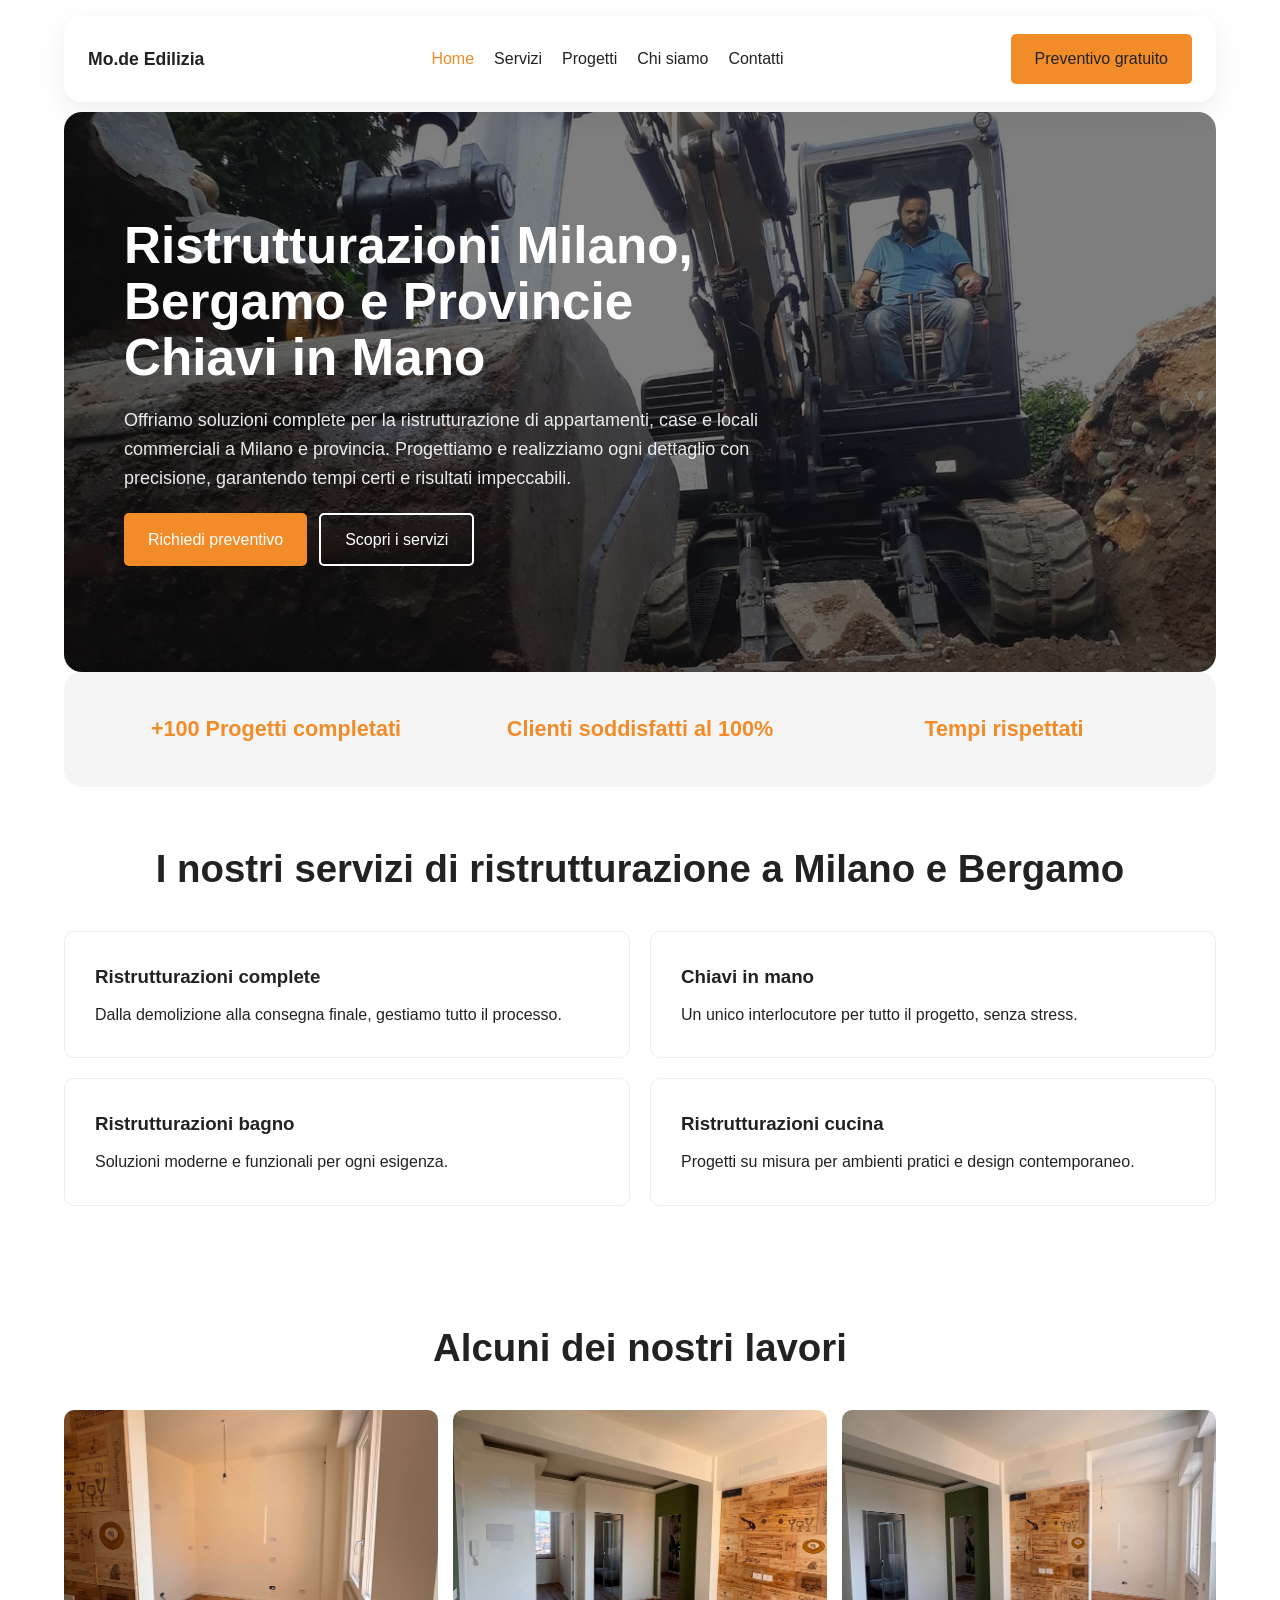
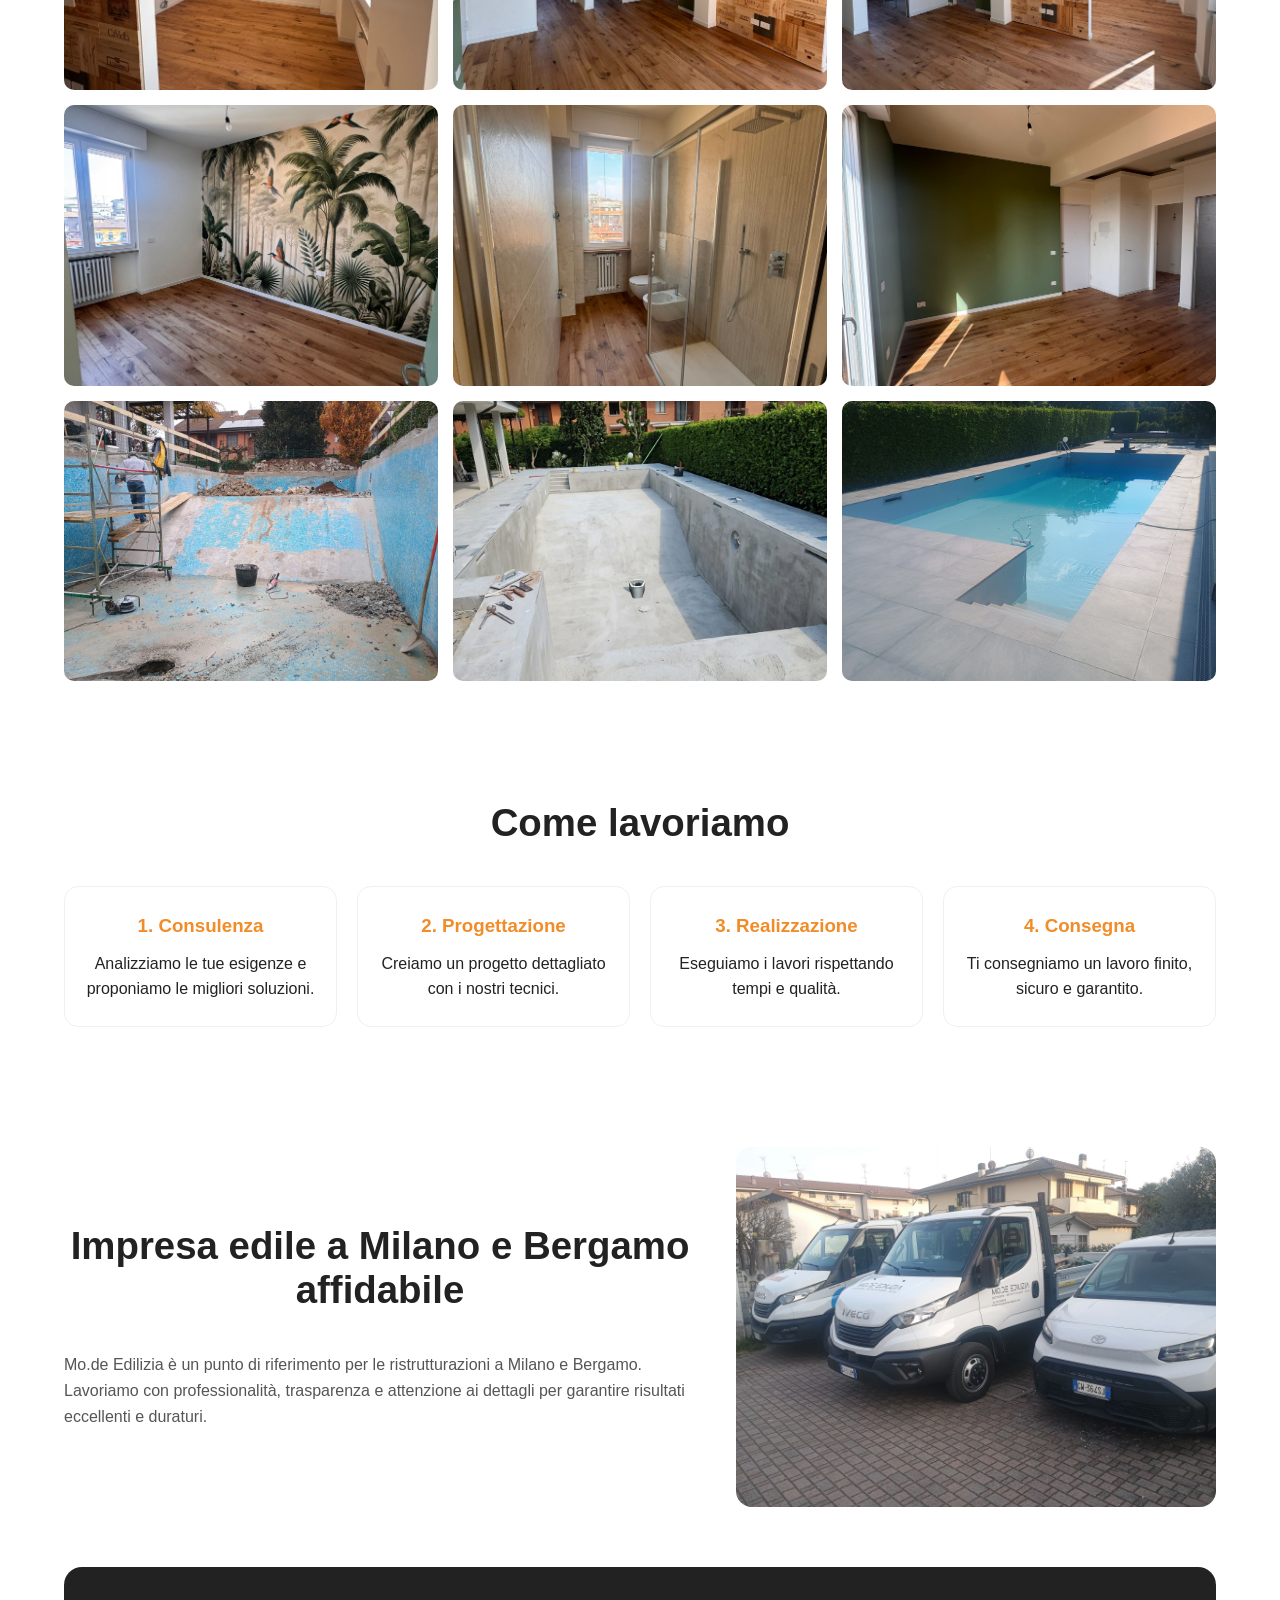
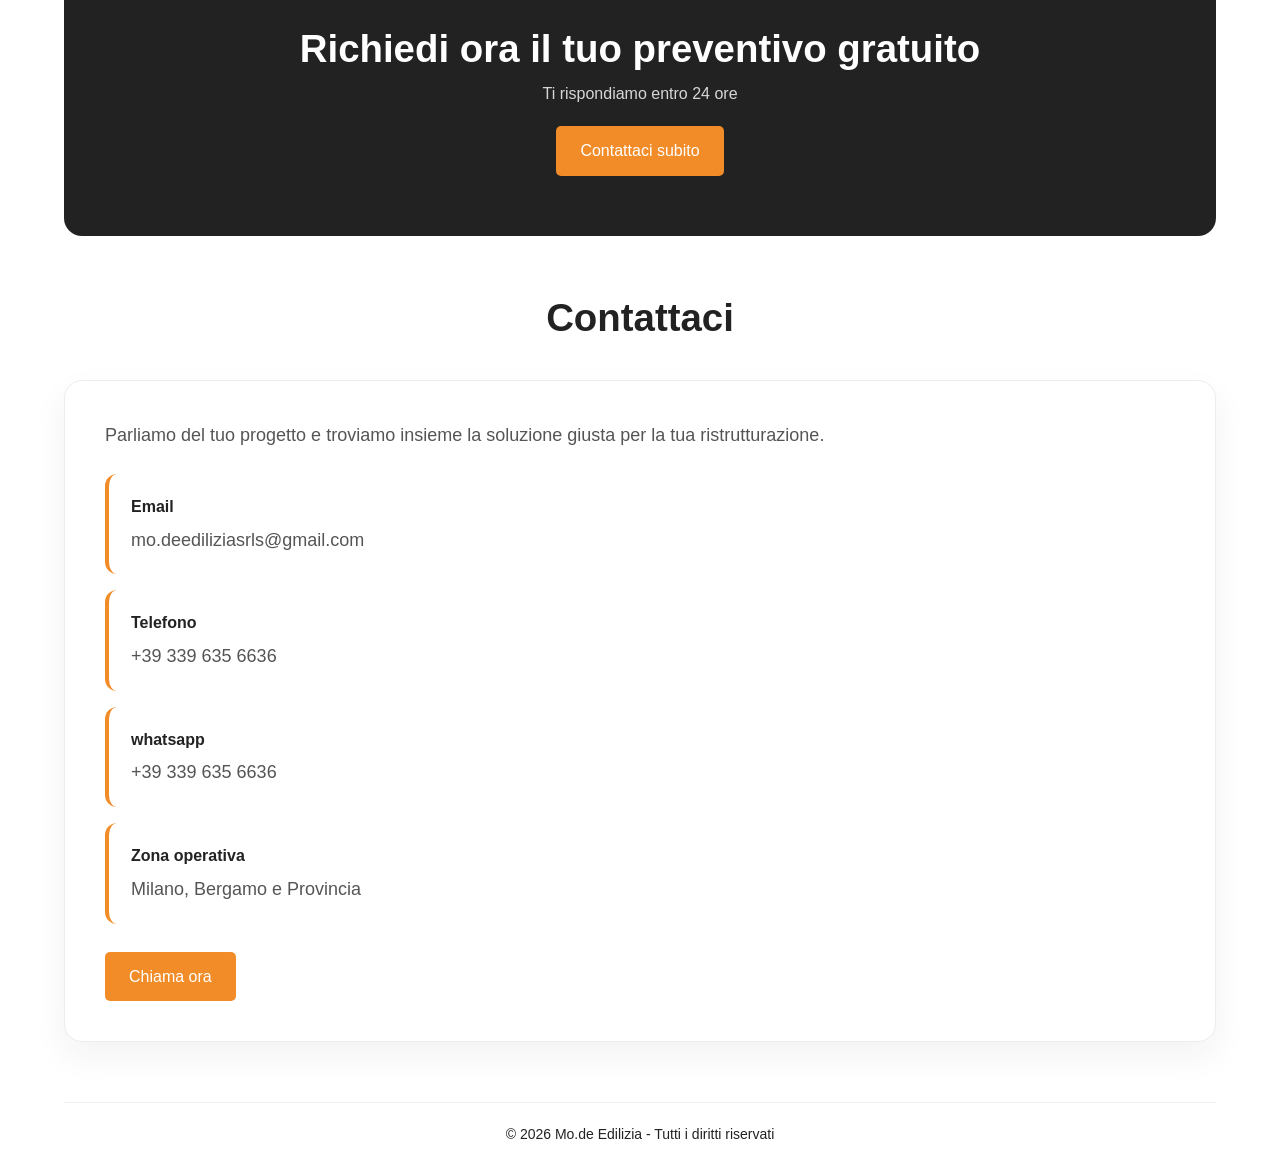
<file: index.html>
﻿<!DOCTYPE html>
<html lang="it">


<head>
	<!-- Básico -->
	<meta charset="UTF-8">
	<meta name="viewport" content="width=device-width, initial-scale=1.0">
	<meta http-equiv="X-UA-Compatible" content="IE=edge">

	<!-- Título SEO -->
	<title>Ristrutturazione Milano e Provincia | Mo.de Edilizia</title>

	<!-- Meta Description -->
	<meta name="description"
		content="Ristrutturazioni a Milano e provincia con soluzioni chiavi in mano. Mode Edilizia offre lavori rapidi, design moderno e risultati sicuri al 100%. Affidati a professionisti per trasformare il tuo immobile.">

	<!-- Palavras-chave (menos importante hoje, mas ainda ok usar) -->
	<meta name="keywords"
		content="ristrutturazione Milano, edilizia Milano, lavori chiavi in mano, ristrutturazioni casa, impresa edile Milano">

	<!-- Autor -->
	<meta name="author" content="Mo.de Edilizia">

	<!-- Indexação -->
	<meta name="robots" content="index, follow">

	<!-- Canonical -->
	<link rel="canonical" href="https://mode-edilizia.it/">

	<!-- Idioma -->
	<meta http-equiv="Content-Language" content="it-IT">

	<!-- Favicon -->
	<link rel="icon" href="/favicon.ico" type="image/x-icon">
	<link rel="shortcut icon" href="/favicon.ico" type="image/x-icon">

	<!-- Open Graph (Facebook, WhatsApp) -->
	<meta property="og:title" content="Ristrutturazione Milano e Provincia | Mo.de Edilizia">
	<meta property="og:description"
		content="Ristrutturazioni professionali a Milano con soluzioni chiavi in mano, tempi certi e qualità garantita.">
	<meta property="og:type" content="website">
	<meta property="og:url" content="https://mode-edilizia.it/">
	<meta property="og:image" content="https://mode-edilizia.it/preview.jpg">

	<!-- SEO Local (Schema.org) -->
	<script type="application/ld+json">
  {
    "@context": "https://schema.org",
    "@type": "LocalBusiness",
    "name": "Mo.de Edilizia",
    "url": "https://mode-edilizia.it",
    "description": "Ristrutturazioni a Milano e provincia con soluzioni chiavi in mano.",
    "areaServed": "Milano",
    "address": {
      "@type": "PostalAddress",
      "addressLocality": "Milano",
      "addressCountry": "IT"
    }
  }
  </script>

  <link rel="stylesheet" href="style.css">

</head>

<body>
	<header class="container header">
		<div class="logo">Mo.de Edilizia</div>

		<button class="nav-toggle" type="button" aria-expanded="false" aria-controls="site-nav" aria-label="Apri il menu">
			<span></span>
			<span></span>
			<span></span>
		</button>

		<nav id="site-nav">
			<ul>
				<li><a href="#hero">Home</a></li>
				<li><a href="#servizi">Servizi</a></li>
				<li><a href="#progetti">Progetti</a></li>
				<li><a href="#chi-siamo">Chi siamo</a></li>
				<li><a href="#contatti">Contatti</a></li>
			</ul>
		</nav>

		<a href="https://wa.me/393396356636" class="btn-primary">Preventivo gratuito</a>
	</header>

	<section id="hero" class="container hero">
		<div class="hero-text">
			<h1>Ristrutturazioni Milano, Bergamo e Provincie Chiavi in Mano</h1>

			<p>
				Offriamo soluzioni complete per la ristrutturazione di appartamenti,
				case e locali commerciali a Milano e provincia. Progettiamo e realizziamo
				ogni dettaglio con precisione, garantendo tempi certi e risultati impeccabili.
			</p>

			<div class="hero-buttons">
				<a href="#contatti" class="btn-primary">Richiedi preventivo</a>
				<a href="#servizi" class="btn-secondary">Scopri i servizi</a>
			</div>
		</div>
	</section>

	<section class="container trust">
		<div>
			<h3>+100 Progetti completati</h3>
		</div>
		<div>
			<h3>Clienti soddisfatti al 100%</h3>
		</div>
		<div>
			<h3>Tempi rispettati</h3>
		</div>
	</section>

	<section id="servizi" class="container servizi">
		<h2>I nostri servizi di ristrutturazione a Milano e Bergamo</h2>

		<div class="servizi-grid">

			<div class="card">
				<h3>Ristrutturazioni complete</h3>
				<p>Dalla demolizione alla consegna finale, gestiamo tutto il processo.</p>
			</div>

			<div class="card">
				<h3>Chiavi in mano</h3>
				<p>Un unico interlocutore per tutto il progetto, senza stress.</p>
			</div>

			<div class="card">
				<h3>Ristrutturazioni bagno</h3>
				<p>Soluzioni moderne e funzionali per ogni esigenza.</p>
			</div>

			<div class="card">
				<h3>Ristrutturazioni cucina</h3>
				<p>Progetti su misura per ambienti pratici e design contemporaneo.</p>
			</div>

		</div>
	</section>

	<section id="progetti" class="container progetti">
		<h2>Alcuni dei nostri lavori</h2>

		<div class="gallery">
			<img src="4.jpeg" alt="Ristrutturazione casa Milano">
			<img src="5.jpeg" alt="Ristrutturazione bagno moderno">
			<img src="6.jpeg" alt="Appartamento ristrutturato Milano">
			<img src="WhatsApp Image 2026-03-18 at 21.13.01.jpeg" alt="Ristrutturazione casa Milano">
			<img src="WhatsApp Image 2026-03-18 at 21.13.02.jpeg" alt="Ristrutturazione bagno moderno">
			<img src="WhatsApp Image 2026-03-18 at 21.13.03.jpeg" alt="Appartamento ristrutturato Milano">
			<img src="WhatsApp Image 2026-03-08 at 17.41.30.jpeg" alt="Ristrutturazione casa Milano">
			<img src="WhatsApp Image 2026-03-20 at 22.39.29.jpeg" alt="Ristrutturazione bagno moderno">
			<img src="WhatsApp Image 2026-03-08 at 17.41.32.jpeg" alt="Appartamento ristrutturato Milano">
		</div>
	</section>

	<section class="container processo">
		<h2>Come lavoriamo</h2>

		<div class="steps">

			<div>
				<h3>1. Consulenza</h3>
				<p>Analizziamo le tue esigenze e proponiamo le migliori soluzioni.</p>
			</div>

			<div>
				<h3>2. Progettazione</h3>
				<p>Creiamo un progetto dettagliato con i nostri tecnici.</p>
			</div>

			<div>
				<h3>3. Realizzazione</h3>
				<p>Eseguiamo i lavori rispettando tempi e qualità.</p>
			</div>

			<div>
				<h3>4. Consegna</h3>
				<p>Ti consegniamo un lavoro finito, sicuro e garantito.</p>
			</div>

		</div>
	</section>

	<section id="chi-siamo" class="container chi-siamo">
		<div class="text">
			<h2>Impresa edile a Milano e Bergamo affidabile</h2>

			<p>
				Mo.de Edilizia è un punto di riferimento per le ristrutturazioni a Milano e Bergamo.
				Lavoriamo con professionalità, trasparenza e attenzione ai dettagli per garantire
				risultati eccellenti e duraturi.
			</p>
		</div>

		<div class="image">
			<img src="WhatsApp Image 2026-03-08 at 17.41.29.jpeg" alt="Team Mo.de Edilizia">
		</div>
	</section>

	<section class="container cta">
		<h2>Richiedi ora il tuo preventivo gratuito</h2>
		<p>Ti rispondiamo entro 24 ore</p>

		<a href="https://wa.me/393396356636" class="btn-primary" target="_blank">Contattaci subito</a>
	</section>

	<section id="contatti" class="container contatti">
		<h2>Contattaci</h2>

		<div class="contatti-wrapper">
			<div class="info">
				<p class="contatti-lead">Parliamo del tuo progetto e troviamo insieme la soluzione giusta per la tua ristrutturazione.</p>
				<div class="contatti-card">
					<p><strong>Email</strong></p>
					<a href="mailto:mo.deediliziasrls@gmail.com">mo.deediliziasrls@gmail.com</a>
				</div>
				<div class="contatti-card">
					<p><strong>Telefono</strong></p>
					<a href="tel:+393396356636">+39 339 635 6636</a>
				</div>
				<div class="contatti-card">
					<p><strong>whatsapp</strong></p>
					<a href="https://wa.me/393396356636" target="_blank">+39 339 635 6636</a>
				</div>
				<div class="contatti-card">
					<p><strong>Zona operativa</strong></p>
					<span>Milano, Bergamo e Provincia</span>
				</div>
				<a href="tel:+393396356636" class="btn-primary">Chiama ora</a>
			</div>
		</div>
	</section>

	<footer class="container footer">
		<p>© 2026 Mo.de Edilizia - Tutti i diritti riservati</p>
	</footer>

	<script src="script.js"></script>

</body>

</html>
</file>
<file: style.css>
:root {
  --color-primary: #f28c28;
  --color-secondary: #f28c28;
  --color-secondary-dark: #d9740f;
  --color-text: #222;
  --color-text-soft: #555;
  --color-surface: #ffffff;
  --color-surface-muted: #f5f5f5;
  --color-border: #ededed;
  --container-width: 1200px;
}

/* RESET */
* {
  margin: 0;
  padding: 0;
  box-sizing: border-box;
  font-family: 'Arial', sans-serif;
}

html {
  scroll-behavior: smooth;
}

body {
  line-height: 1.6;
  color: var(--color-text);
  padding-top: 112px;
  overflow-x: hidden;
  background: #fff;
}

img {
  display: block;
  max-width: 100%;
}

a,
button,
input,
textarea {
  -webkit-tap-highlight-color: transparent;
}

button {
  border: 0;
  background: none;
}

/* CONTAINER GLOBAL */
.container {
  width: min(90%, var(--container-width));
  margin: auto;
  padding: 60px 0;
  scroll-margin-top: 140px;
}

/* BOTOES */
.btn-primary,
.btn-secondary {
  display: inline-flex;
  align-items: center;
  justify-content: center;
  min-height: 48px;
  padding: 12px 24px;
  text-decoration: none;
  border-radius: 5px;
  transition: 0.3s;
  text-align: center;
}

.btn-primary {
  background: var(--color-primary);
  color: white;
}

.btn-primary:hover {
  background: var(--color-secondary-dark);
}

.btn-secondary {
  border: 2px solid var(--color-secondary);
  color: var(--color-secondary);
  margin-left: 10px;
}

/* HEADER */
.header {
  display: flex;
  justify-content: space-between;
  align-items: center;
  gap: 24px;
  position: fixed;
  top: 0;
  left: 50%;
  transform: translateX(-50%);
  z-index: 1000;
  padding: 18px 24px;
  margin-top: 16px;
  border-radius: 18px;
  background: rgba(255, 255, 255, 0.94);
  backdrop-filter: blur(12px);
  box-shadow: 0 10px 30px rgba(34, 34, 34, 0.08);
}

.logo {
  flex-shrink: 0;
  font-size: 1.1rem;
  font-weight: 700;
}

.header nav {
  flex: 1;
  min-width: 0;
}

.header ul {
  display: flex;
  justify-content: center;
  gap: 20px;
  list-style: none;
  flex-wrap: wrap;
}

.header a {
  text-decoration: none;
  color: var(--color-text);
  font-weight: 500;
  transition: color 0.3s;
}

.header nav a.active,
.header nav a:hover {
  color: var(--color-secondary);
}

.nav-toggle {
  display: none;
  flex-direction: column;
  gap: 5px;
  width: 44px;
  height: 44px;
  align-items: center;
  justify-content: center;
  cursor: pointer;
  flex-shrink: 0;
}

.nav-toggle span {
  width: 22px;
  height: 2px;
  background: var(--color-text);
  transition: transform 0.3s, opacity 0.3s;
}

.header.nav-open .nav-toggle span:nth-child(1) {
  transform: translateY(7px) rotate(45deg);
}

.header.nav-open .nav-toggle span:nth-child(2) {
  opacity: 0;
}

.header.nav-open .nav-toggle span:nth-child(3) {
  transform: translateY(-7px) rotate(-45deg);
}

/* HERO */
.hero {
  display: flex;
  align-items: center;
  min-height: 560px;
  padding: 80px 60px;
  border-radius: 18px;
  background-image:
    linear-gradient(rgba(20, 20, 20, 0.55), rgba(20, 20, 20, 0.55)),
    url("1.jpeg");
  background-size: cover;
  background-position: center 40%;
  background-repeat: no-repeat;
}

.hero-text {
  max-width: 640px;
}

.hero h1 {
  font-size: clamp(2.2rem, 4vw, 3.3rem);
  line-height: 1.1;
  margin-bottom: 20px;
  color: white;
}

.hero p {
  margin-bottom: 20px;
  color: rgba(255, 255, 255, 0.9);
  font-size: clamp(1rem, 1.5vw, 1.125rem);
}

.hero-buttons {
  display: flex;
  flex-wrap: wrap;
  gap: 12px;
}

.hero .btn-secondary {
  border-color: white;
  color: white;
  margin-left: 0;
}

/* TRUST */
.trust {
  display: grid;
  grid-template-columns: repeat(3, minmax(0, 1fr));
  gap: 20px;
  text-align: center;
  background: var(--color-surface-muted);
  padding: 40px;
  border-radius: 18px;
}

.trust h3 {
  color: var(--color-secondary);
  font-size: clamp(1.1rem, 2vw, 1.35rem);
}

/* SERVIZI */
.servizi h2,
.progetti h2,
.processo h2,
.chi-siamo h2,
.contatti h2 {
  text-align: center;
  margin-bottom: 40px;
  font-size: clamp(1.9rem, 3vw, 2.5rem);
  line-height: 1.15;
}

.servizi-grid {
  display: grid;
  grid-template-columns: repeat(2, minmax(0, 1fr));
  gap: 20px;
}

.card {
  padding: 30px;
  border: 1px solid #eee;
  border-radius: 10px;
  transition: transform 0.3s;
  background: var(--color-surface);
}

.card:hover {
  transform: translateY(-5px);
}

.card h3 {
  margin-bottom: 10px;
}

/* PROGETTI */
.gallery {
  display: grid;
  grid-template-columns: repeat(3, minmax(0, 1fr));
  gap: 15px;
}

.gallery img {
  width: 100%;
  aspect-ratio: 4 / 3;
  object-fit: cover;
  border-radius: 10px;
}

/* PROCESSO */
.processo .steps {
  display: grid;
  grid-template-columns: repeat(4, minmax(0, 1fr));
  gap: 20px;
  text-align: center;
}

.steps > div {
  padding: 24px 18px;
  border-radius: 14px;
  background: var(--color-surface);
  border: 1px solid #f0f0f0;
}

.steps h3 {
  color: var(--color-secondary);
  margin-bottom: 10px;
}

/* CHI SIAMO */
.chi-siamo {
  display: grid;
  grid-template-columns: minmax(0, 1fr) minmax(280px, 480px);
  gap: 40px;
  align-items: center;
}

.chi-siamo p {
  color: var(--color-text-soft);
}

.chi-siamo img {
  width: 100%;
  aspect-ratio: 4 / 3;
  object-fit: cover;
  border-radius: 16px;
}

/* CTA */
.cta {
  text-align: center;
  background: #222;
  color: white;
  padding: 60px;
  border-radius: 18px;
}

.cta h2 {
  font-size: clamp(1.9rem, 3vw, 2.5rem);
  line-height: 1.15;
  margin-bottom: 10px;
}

.cta p {
  color: rgba(255, 255, 255, 0.82);
}

.cta .btn-primary {
  display: inline-flex;
  margin-top: 20px;
}

/* CONTATTI */
.contatti-wrapper {
  display: flex;
  justify-content: flex-start;
  width: 100%;
}

.info {
  width: 100%;
  padding: 40px;
  border-radius: 18px;
  background: #ffffff;
  border: 1px solid var(--color-border);
  box-shadow: 0 14px 34px rgba(34, 34, 34, 0.06);
}

.contatti-lead {
  font-size: clamp(1rem, 1.6vw, 1.125rem);
  color: var(--color-text-soft);
  margin-bottom: 24px;
}

.contatti-card {
  padding: 20px 22px;
  margin-bottom: 16px;
  border-left: 4px solid var(--color-secondary);
  border-radius: 12px;
  background: white;
}

.contatti-card p {
  margin-bottom: 6px;
  color: var(--color-text);
}

.contatti-card a,
.contatti-card span {
  color: var(--color-text-soft);
  text-decoration: none;
  font-size: clamp(1rem, 1.8vw, 1.125rem);
  overflow-wrap: anywhere;
}

.info .btn-primary {
  display: inline-flex;
  margin-top: 12px;
}

/* FOOTER */
.footer {
  text-align: center;
  border-top: 1px solid #eee;
  padding: 20px;
  font-size: 14px;
}

@media (max-width: 1080px) {
  body {
    padding-top: 144px;
  }

  .container {
    width: min(92%, var(--container-width));
  }

  .header {
    align-items: flex-start;
    flex-wrap: wrap;
  }

  .header nav {
    order: 3;
    width: 100%;
  }

  .header ul {
    justify-content: flex-start;
  }

  .hero {
    padding: 72px 42px;
  }

  .processo .steps {
    grid-template-columns: repeat(2, minmax(0, 1fr));
  }
}

@media (max-width: 768px) {
  body {
    padding-top: 92px;
  }

  .container {
    width: min(92%, var(--container-width));
    padding: 44px 0;
    scroll-margin-top: 112px;
  }

  .header {
    gap: 16px;
    align-items: center;
    padding: 14px 18px;
  }

  .header .btn-primary {
    display: none;
  }

  .nav-toggle {
    display: inline-flex;
    margin-left: auto;
  }

  .header nav {
    display: none;
    width: 100%;
    order: 4;
  }

  .header.nav-open nav {
    display: block;
  }

  .header ul {
    flex-direction: column;
    gap: 14px;
    padding-top: 8px;
  }

  .header nav a {
    display: block;
    padding: 10px 0;
  }

  .hero {
    min-height: 460px;
    padding: 56px 28px;
    border-radius: 16px;
  }

  .hero-buttons {
    width: 100%;
    flex-direction: column;
  }

  .hero-buttons a,
  .cta .btn-primary,
  .info .btn-primary {
    width: 100%;
  }

  .trust,
  .servizi-grid,
  .gallery,
  .processo .steps,
  .chi-siamo {
    grid-template-columns: 1fr;
  }

  .trust {
    padding: 28px 22px;
  }

  .cta,
  .info {
    padding: 32px 24px;
  }
}

@media (max-width: 480px) {
  body {
    padding-top: 86px;
  }

  .container {
    width: 94%;
    padding: 36px 0;
    scroll-margin-top: 104px;
  }

  .header {
    width: 94%;
    margin-top: 10px;
    padding: 12px 14px;
    border-radius: 14px;
  }

  .logo {
    max-width: 180px;
    font-size: 1rem;
  }

  .hero {
    min-height: 420px;
    padding: 42px 20px;
  }

  .btn-primary,
  .btn-secondary {
    width: 100%;
    margin-left: 0;
  }

  .card,
  .steps > div,
  .contatti-card,
  .cta,
  .info {
    padding-left: 18px;
    padding-right: 18px;
  }

  .gallery img,
  .chi-siamo img {
    aspect-ratio: 1 / 1;
  }
}
</file>
